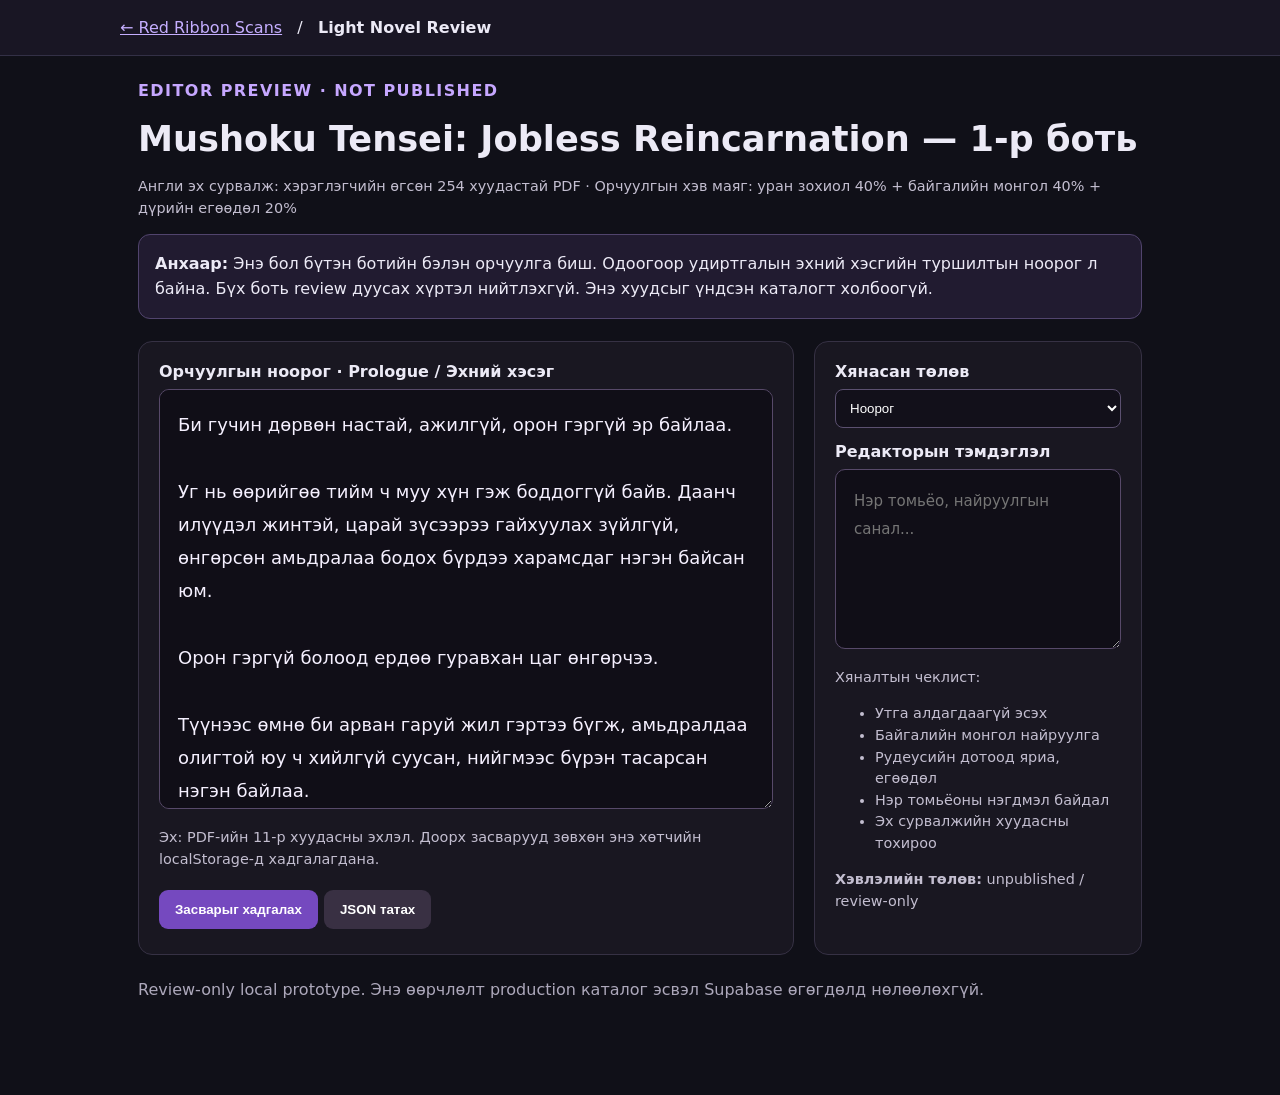
<file: ln-review-mushoku-v1.html>
<!doctype html>
<html lang="mn"><head><meta charset="utf-8"><meta name="viewport" content="width=device-width,initial-scale=1">
<title>LN Review — Mushoku Tensei V1 | Red Ribbon Scans</title>
<style>
:root{color-scheme:dark;font-family:system-ui,-apple-system,"Segoe UI",sans-serif;background:#101018;color:#eceaf6}
*{box-sizing:border-box}body{margin:0}header{padding:18px max(18px,calc((100vw - 1040px)/2));border-bottom:1px solid #333046;background:#191624}
a{color:#c5aeff}main{max-width:1040px;margin:auto;padding:25px 18px 80px}
h1{font-size:clamp(1.4rem,4vw,2.2rem);margin:.5em 0}.eyebrow{color:#c6a7ff;font-weight:700;letter-spacing:.09em}
.notice{padding:16px;border:1px solid #51446d;border-radius:12px;background:#211b30;line-height:1.6}
.grid{display:grid;grid-template-columns:2fr 1fr;gap:20px;margin-top:22px}
.panel{border:1px solid #363144;background:#191721;border-radius:14px;padding:20px}
label{display:block;font-weight:650;margin-bottom:8px}textarea{width:100%;min-height:420px;resize:vertical;border:1px solid #574969;border-radius:10px;background:#100e17;color:#f5f0ff;font-size:18px;line-height:1.85;padding:18px;font-family:inherit}
input,select{background:#12101a;color:white;border:1px solid #5b5070;border-radius:8px;padding:10px;width:100%;margin-bottom:14px}
button{background:#7549bf;color:white;border:0;border-radius:9px;padding:12px 16px;cursor:pointer;font-weight:700;margin:5px 6px 5px 0}button.secondary{background:#393043}
.small{font-size:.9rem;color:#c3bed0;line-height:1.5}.status{color:#d5c4ff;font-weight:700}.footer{margin-top:25px;color:#ada8bb}
@media(max-width:700px){.grid{grid-template-columns:1fr}.panel{padding:15px}textarea{min-height:360px}}
</style></head><body>
<header><a href="index.html">← Red Ribbon Scans</a> &nbsp; / &nbsp; <strong>Light Novel Review</strong></header>
<main>
<div class="eyebrow">EDITOR PREVIEW · NOT PUBLISHED</div>
<h1>Mushoku Tensei: Jobless Reincarnation — 1-р боть</h1>
<p class="small">Англи эх сурвалж: хэрэглэгчийн өгсөн 254 хуудастай PDF · Орчуулгын хэв маяг: уран зохиол 40% + байгалийн монгол 40% + дүрийн егөөдөл 20%</p>
<div class="notice"><strong>Анхаар:</strong> Энэ бол бүтэн ботийн бэлэн орчуулга биш. Одоогоор удиртгалын эхний хэсгийн туршилтын ноорог л байна. Бүх боть review дуусах хүртэл нийтлэхгүй. Энэ хуудсыг үндсэн каталогт холбоогүй.</div>
<div class="grid">
<section class="panel">
<label for="bodyText">Орчуулгын ноорог · Prologue / Эхний хэсэг</label>
<textarea id="bodyText" spellcheck="true">Би гучин дөрвөн настай, ажилгүй, орон гэргүй эр байлаа.

Уг нь өөрийгөө тийм ч муу хүн гэж боддоггүй байв. Даанч илүүдэл жинтэй, царай зүсээрээ гайхуулах зүйлгүй, өнгөрсөн амьдралаа бодох бүрдээ харамсдаг нэгэн байсан юм.

Орон гэргүй болоод ердөө гуравхан цаг өнгөрчээ.

Түүнээс өмнө би арван гаруй жил гэртээ бүгж, амьдралдаа олигтой юу ч хийлгүй суусан, нийгмээс бүрэн тасарсан нэгэн байлаа.

Гэтэл нэг л өдөр аав, ээж хоёр минь гэнэт нас барчихсан.</textarea>
<p class="small">Эх: PDF-ийн 11-р хуудасны эхлэл. Доорх засварууд зөвхөн энэ хөтчийн localStorage-д хадгалагдана.</p>
<button id="save">Засварыг хадгалах</button><button class="secondary" id="export">JSON татах</button>
<span id="message" role="status" class="status"></span>
</section>
<aside class="panel">
<label for="reviewStatus">Хянасан төлөв</label>
<select id="reviewStatus"><option value="draft">Ноорог</option><option value="needs_changes">Засвар хэрэгтэй</option><option value="approved">Энэ хэсгийг зөвшөөрсөн</option></select>
<label for="notes">Редакторын тэмдэглэл</label><textarea id="notes" style="min-height:180px;font-size:15px" placeholder="Нэр томьёо, найруулгын санал..."></textarea>
<p class="small">Хяналтын чеклист:</p>
<ul class="small"><li>Утга алдагдаагүй эсэх</li><li>Байгалийн монгол найруулга</li><li>Рудеусийн дотоод яриа, егөөдөл</li><li>Нэр томьёоны нэгдмэл байдал</li><li>Эх сурвалжийн хуудасны тохироо</li></ul>
<p class="small"><strong>Хэвлэлийн төлөв:</strong> unpublished / review-only</p>
</aside></div>
<p class="footer">Review-only local prototype. Энэ өөрчлөлт production каталог эсвэл Supabase өгөгдөлд нөлөөлөхгүй.</p>
</main>
<script>
const key='rr-ln-review-mushoku-v1-prologue-v1';
const body=document.getElementById('bodyText'),status=document.getElementById('reviewStatus'),notes=document.getElementById('notes'),msg=document.getElementById('message');
try{const saved=JSON.parse(localStorage.getItem(key)||'null');if(saved){body.value=saved.text||'';status.value=saved.status||'draft';notes.value=saved.notes||'';}}catch{}
function snapshot(){return {series:'mushoku-tensei',volume:1,section:'prologue',sourcePdfPageStart:11,translationStyle:'1+2+6',text:body.value,status:status.value,notes:notes.value,updatedAt:new Date().toISOString(),published:false};}
document.getElementById('save').onclick=()=>{try{localStorage.setItem(key,JSON.stringify(snapshot()));msg.textContent='Энэ төхөөрөмж дээр хадгаллаа.';}catch{msg.textContent='Хадгалж чадсангүй. JSON татна уу.';}};
document.getElementById('export').onclick=()=>{const url=URL.createObjectURL(new Blob([JSON.stringify(snapshot(),null,2)],{type:'application/json'}));const a=document.createElement('a');a.href=url;a.download='mushoku-tensei-v1-review.json';a.click();setTimeout(()=>URL.revokeObjectURL(url),3000)};
</script></body></html>
</file>
